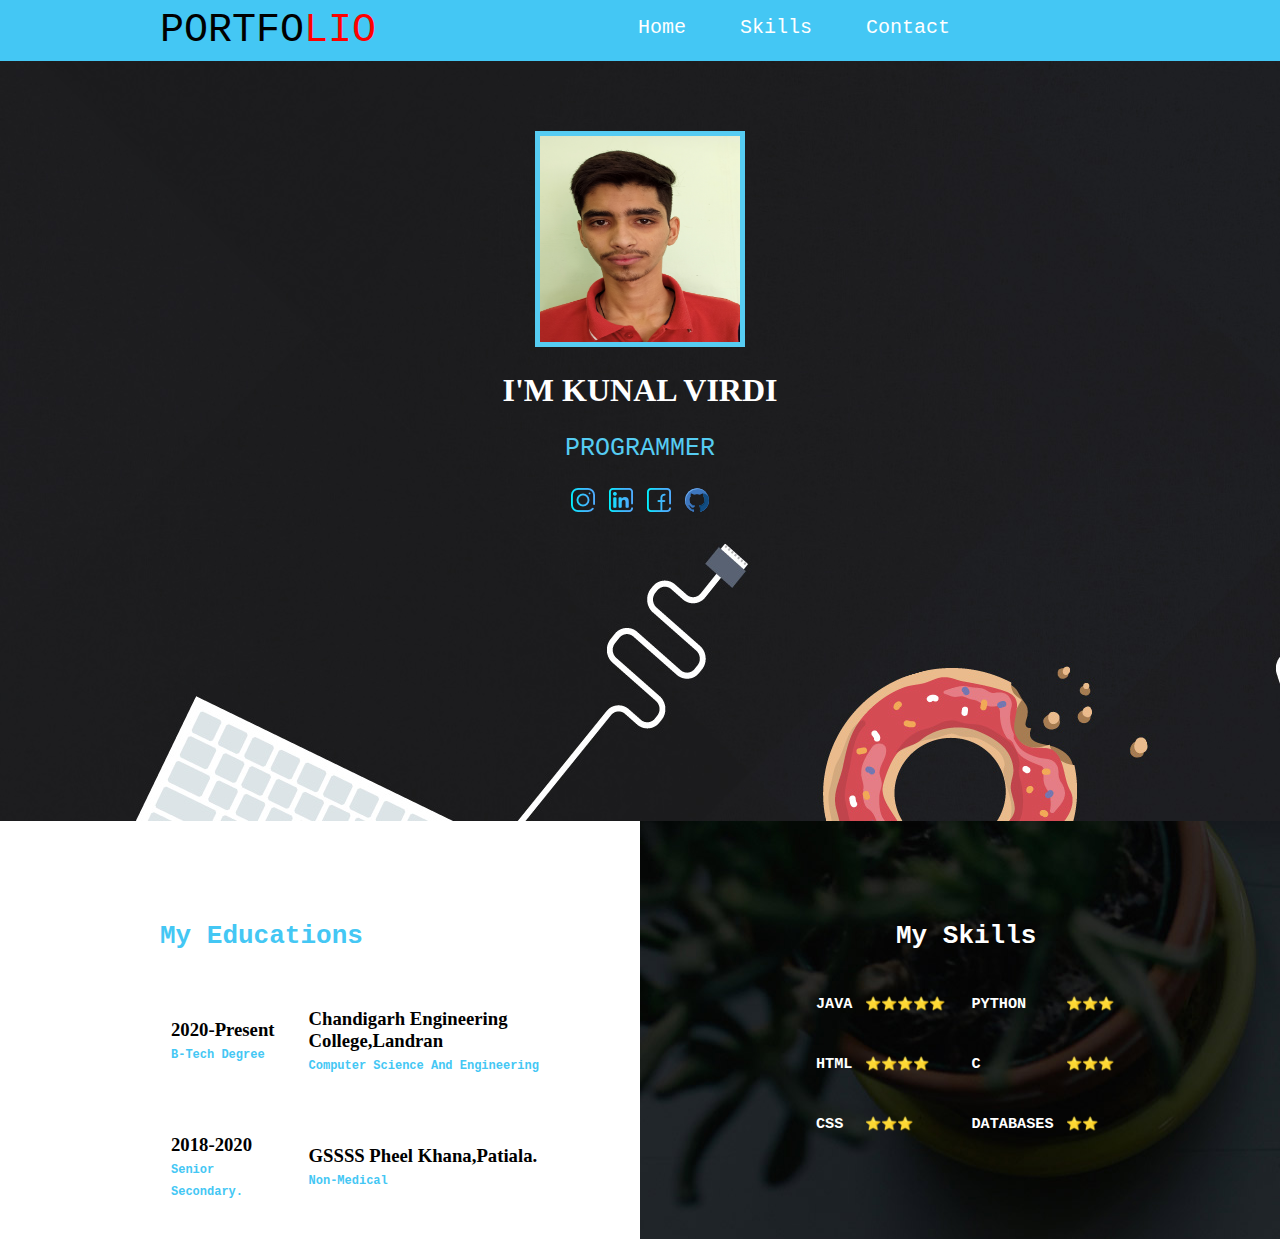
<file: index.html>
<!DOCTYPE html>
<html lang="en" dir="ltr">
  <head>
    <meta charset="utf-8">
    <link rel="stylesheet" href="style.css">
    <link rel="shortcut icon" href="favicon.ico">
    <title>Kunal Virdi's Portfolio</title>
  </head>
  <body>
    <div class="navbar">
      <p>Portfo<span>lio</span></p>
      <ul style="list-style-type:none;">
        <a href="#top"><li>Home</li></a>
        <a href="#skills"><li>Skills</li></a>
        <a href="contactme.html" target="_blank"><li>Contact</li></a>
      </ul>
    </div>
     <div class="info" id="top">
      <img class="pic1" src="img1.jpg" alt="" >
      <h1>I'm kunal virdi</h1>
      <p>Programmer</p>
      <a href="https://www.instagram.com/_mr_kunal7/" target="_blank" class="icon1"><img src="insta.png" alt=""></a>
      <a href="https://www.linkedin.com/in/kunal-virdi-b51a431b2/" target="_blank" class="icon2"><img src="linkedin.png" alt=""></a>
      <a href="https://www.facebook.com/kunal.kv.100" target="_blank" class="icon3"><img src="facebook.png" alt=""></a>
        <a href="https://github.com/mrkunal7" target="_blank" class="icon4"><img src="github.png" alt=""></a>
    </div>

    <div class="cont1">
      <div class="Educ">
        <h1 style="margin-left:25%; font-family:monospace;">My Educations</h1>
        <table cellspacing=20; style="margin-left:150px">
          <tr>
            <td><h3 class="head">2020-Present <br> <span>B-Tech Degree</span> </h3></td>
            <td> <h3>Chandigarh Engineering College,Landran <br> <span class="stream">Computer Science And Engineering</span> </h3> </td>
          </tr>
          <tr>
            <td><h3 class="head">2018-2020<br><span>Senior Secondary.</span> </h3></td>
            <td><h3>GSSSS Pheel Khana,Patiala.<br> <span>Non-Medical</span> </h3> </td>
          </tr>
        </table>
      </div>
      <div class="skills" style="font-family:monospace;" id="skills">
        <h1 style="margin-left:40%;">My Skills</h1>
        <table cellspacing=10 style="margin-left:150px">
          <tbody>
            <tr>
              <td> <h3 style="color:white;font-family:monospace; margin-left:15px;">JAVA</h3></td>
              <td>⭐⭐⭐⭐⭐</td>
              <td> <h3 style="color:white;font-family:monospace; margin-left:15px;">PYTHON</h3></td>
              <td>⭐⭐⭐</td>

            </tr>
            <tr cellspacing=10>
              <td><h3 style="color:white;font-family:monospace; margin-left:15px;" >HTML</h3></td>
              <td>⭐⭐⭐⭐</td>
              <td> <h3 style="color:white;font-family:monospace; margin-left:15px;">C</h3></td>
              <td>⭐⭐⭐</td>
            </tr>
            <tr cellspacing=10>
              <td><h3 style="color:white;font-family:monospace; margin-left:15px;" >CSS</h3></td>
              <td>⭐⭐⭐</td>
              <td> <h3 style="color:white;font-family:monospace; margin-left:15px;">DATABASES</h3></td>
              <td>⭐⭐</td>
            </tr>
          </tbody>
        </table>
    </div>
  </body>
</html>
</file>
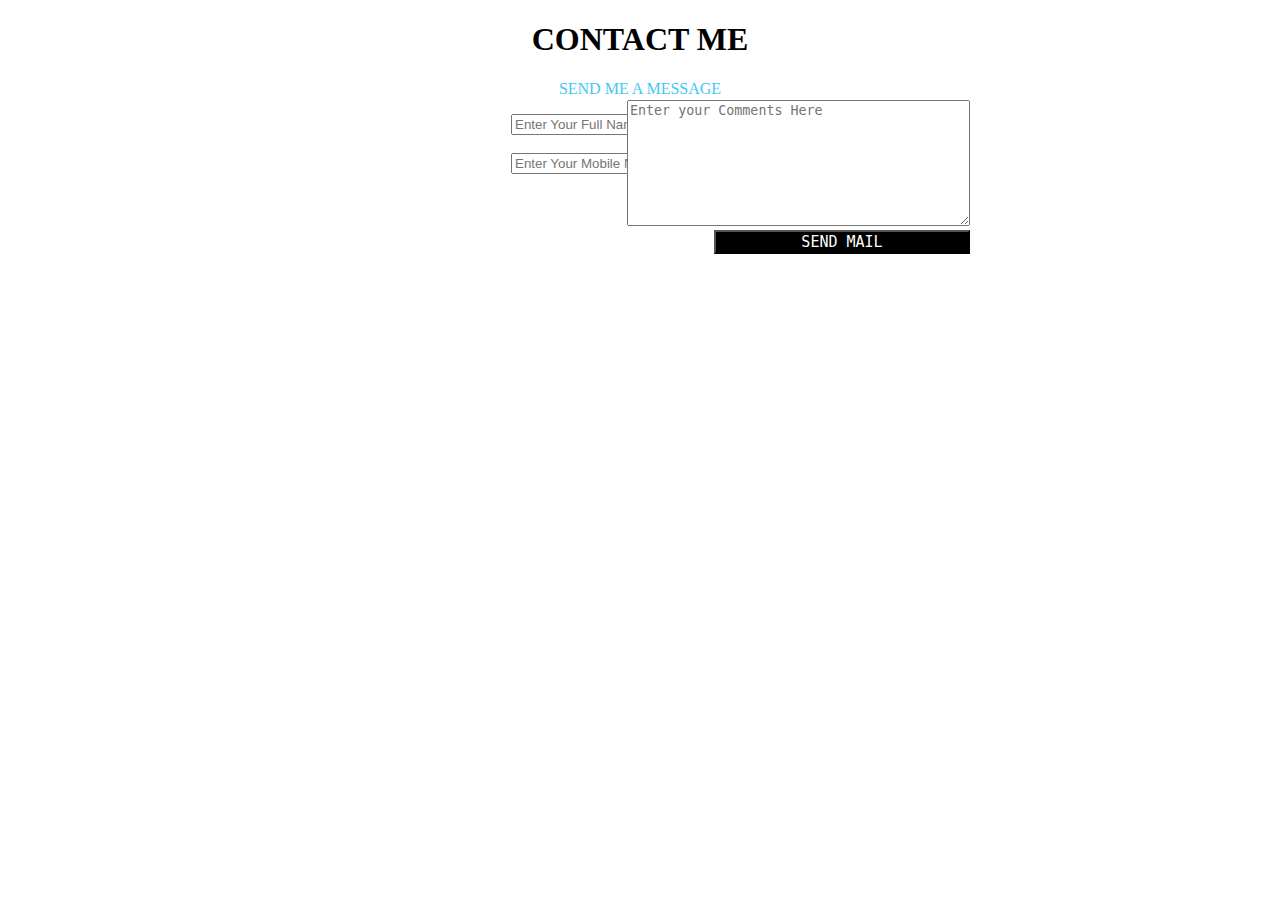
<file: contactme.html>
<!DOCTYPE html>
<html lang="en" dir="ltr">
  <head>
    <meta charset="utf-8">
    <title>Contact Kunal Virdi</title>
    <link rel="stylesheet" href="contact.css">
    <link rel="shortcut icon" href="favicon.ico">
  </head>
  <body>
    <div class="contactMe">
      <h1>CONTACT ME</h1>
      <p>SEND ME A MESSAGE</p>
      <form class="" action="mailto:kunalvirdi.patiala@gmail.com" method="post" enctype="text/plain">
            <input class="text" type="text" name="Name" placeholder="Enter Your Full Name Here"><br> <br>
            <input class="text" type="phone" name="Mobile Number" placeholder="Enter Your Mobile Number Here"> <br><br>
            <textarea name="Comment" rows="8" cols="40" placeholder="Enter your Comments Here"></textarea><br><button type="submit">SEND MAIL</button>
        </form>
    </div>
  </body>
</html>
</file>
<file: style.css>
body{
  margin: 0;
  padding: 0;

}
.info .pic1{
  height: 206px;
  width: 200px;
  margin-top:70px;
  border:5px solid #56CCF2;
}
.info{
  height: 760px;
  background-image: url("banner.jpg");
  text-align: center;
}
.info h1{
  color: white;
  text-transform: uppercase;
  font-family:cursive;
}
.info p{
  color: #56CCF2;
  text-transform: uppercase;
  font-family:monospace;
  font-size: 25px
}
.icon1{
  margin-right:10px;
}
.icon2{
  margin-right:10px;
}
.icon3{
  margin-right:10px;
}
.navbar{
  background: #44c7f4;
  padding: 0.5em 0;
}
.navbar p{
  margin-left: 160px;
  font-size:40px;
  display: inline;
  font-family:monospace;
  text-transform: uppercase;
}
.navbar span{
  color:red;
}
.navbar ul{
  position:absolute;
  top: 0px;
  right: 330px;
}
.navbar li{
  display: inline;
  margin-left: 50px;
  font-size: 20px;
  color: white;
}
.navbar a{
  text-decoration: none;
  font-family: monospace;
}
li:hover{
  color: black;
}
li:active{
  color: blue;
}
li:visited{
  color: blue;
}
.cont1{
  display: grid;
  grid-template-columns: 50% auto;
}
.cont1 h1{
  margin-top:100px;
  color: #44c7f4;
}
.skills h1{
  color:white;

}
.skills{
  background-image: url("banner1.jpg");
}
.head h3{
  border-left: 5px solid red;
  font-family: cursive;
}
.Educ span{
  font-size: 12px;
  color: #44c7f4;
  font-family: monospace;

}
.html5{
  float: left;
  margin-left: 15px;
  color: white;
  font-style:bold;
}
</file>
<file: contact.css>
body{
  margin: 0;
  padding: 0;
  text-align: center;
}
h1{
  font-family: cursive;
}
p{
  color:#44c7f4;
}
table{
  margin-left:500px
}
button:hover{
  background-color: #44c7f4;
  color: black;
  font-family: monospace;

}
button{
  color:white;
  background-color: black;
  width: 20%;
  font-family: monospace;
  font-size:15px;
  position:absolute;
  top: 230px;
  right:310px;
}
.text{
  width: 250px;
}
textarea{
  position: absolute;
  top:100px;
  right: 310px;
}
</file>
